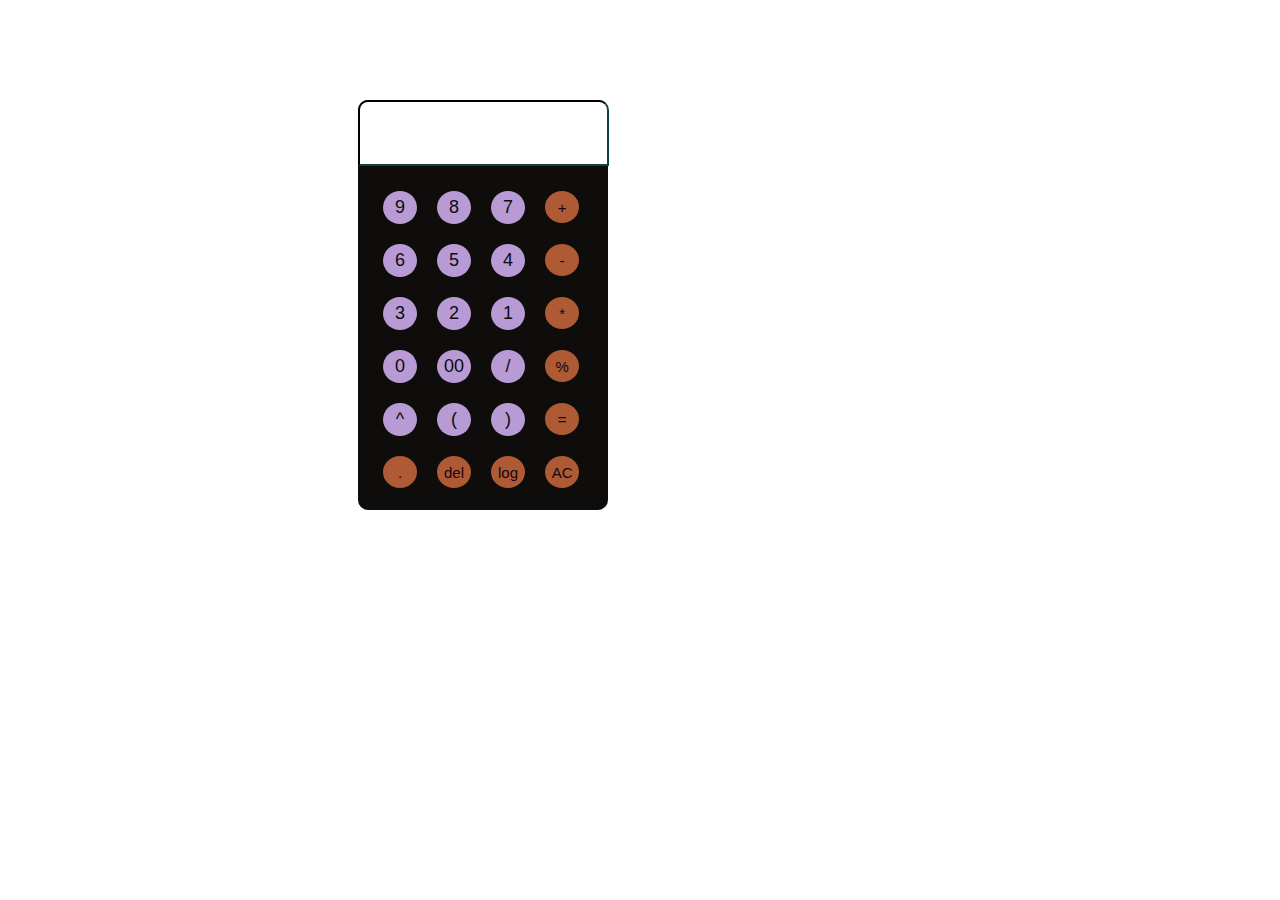
<file: calculator/index.html>
<!DOCTYPE html>
<html lang="en">
<head>
    <meta charset="UTF-8">
    <meta name="viewport" content="width=device-width, initial-scale=1.0">
    <title>Document</title>
    <link rel="stylesheet" href="style.css">
    <script src="script.js"></script>
</head>
<body>
    <div id="cal">
        <input type="text" id="display">
        <div id="button">
            <button class="btn" onclick="display.value+='9'">9</button>
            <button class="btn" onclick="display.value+='8'">8</button>
            <button class="btn" onclick="display.value+='7'">7</button>
            <button class="btn1" onclick="display.value+='+'">+</button>
            <button class="btn" onclick="display.value+='6'">6</button>
            <button class="btn" onclick="display.value+='5'">5</button>
            <button class="btn" onclick="display.value+='4'">4</button>
            <button class="btn1" onclick="display.value+='-'">-</button>
            <button class="btn" onclick="display.value+='3'">3</button>
            <button class="btn" onclick="display.value+='2'">2</button>
            <button class="btn" onclick="display.value+='1'">1</button>
            <button class="btn1" onclick="display.value+='*'">*</button>
            <button class="btn" onclick="display.value+='0'">0</button>
            <button class="btn" onclick="display.value+='00'">00</button>
            <button class="btn" onclick="display.value+='/'">/</button>
            <button class="btn1" onclick="display.value+='%'">%</button>
            <button class="btn" onclick="display.value+='^'">^</button>
            <button class="btn" onclick="display.value+='('">(</button>
            <button class="btn" onclick="display.value+=')'">)</button>
            <button class="btn1" onclick="calculate()">=</button>
            <button class="btn1" onclick="display.value+='.'">.</button>
            <button class="btn1" onclick="display.value=display.value.slice(0,-1)">del</button>
            <button class="btn1" onclick="display.value+='log'">log</button>
            <button class="btn1" onclick="display.value=''">AC</button>
        </div>
    </div>
</body>
</html>
</file>
<file: calculator/style.css>
#button{
    display: grid;
    grid-template-columns: repeat(4,.9cm);
    gap: 20px;
    padding: 20px ;
    margin: 5px;
}
#cal{
    background-color: rgba(5, 4, 2, 0.963);
    height: 410px;
    width: 250px;
    /* align-content: center; */
    margin: 100px 350px;
    border-radius: 10px;
}
#display{
    height: 60px;
    width: 243px;
    border-radius: 10px 10px 0px 0px;
    border-color: rgb(15, 66, 66);
    color: rgb(69, 205, 96);
    font-size: 25px;
    
    
}
.btn{
    border-radius: 50%;
    height: 33px;
    color: rgb(13, 9, 14);
    background-color: rgb(184, 155, 212);
    border: none;
    font-size: 18px;

}
.btn:hover{
     background-color: rgb(111, 210, 131);
     color: brown;
     /* border-color: azure; */
     /* border-width: 10px; */
}
.btn1{
    border-radius: 50%;
    height: 32px;
    color: rgb(19, 4, 23);
    background-color: rgb(174, 90, 52);
    border: none;
    font-size: 15px;
    font-weight: 500;
}
.btn1:hover{
    background-color: rgb(191, 137, 38);
}
</file>
